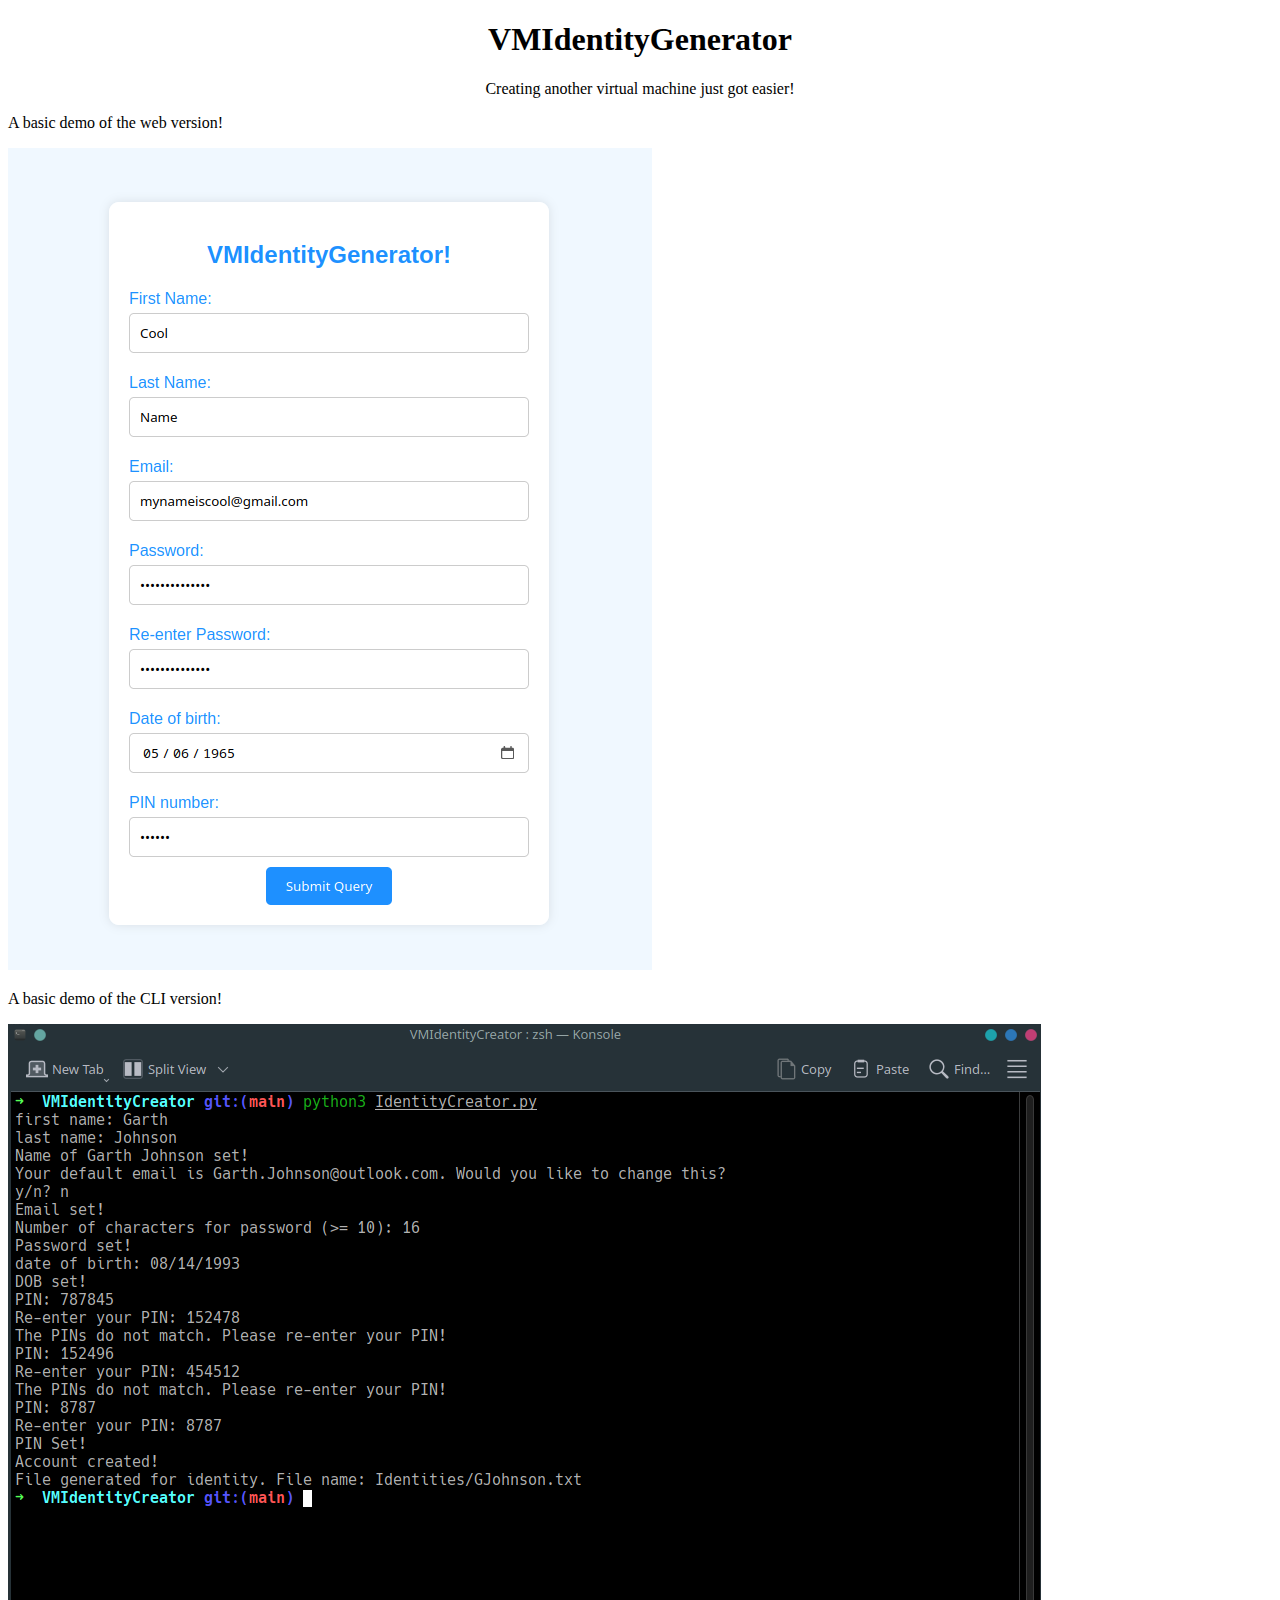
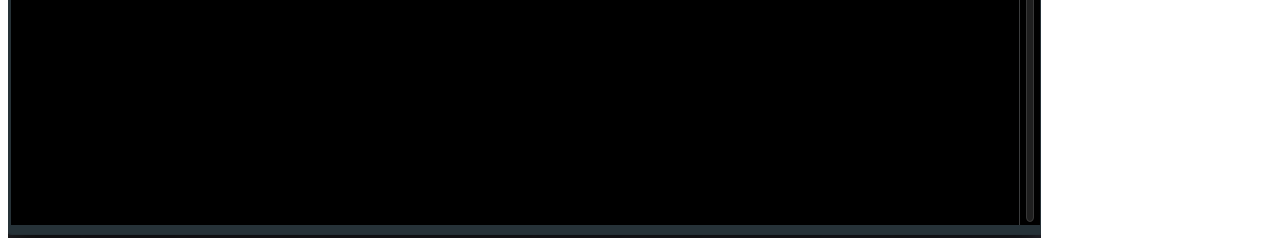
<file: About/index.html>
<!DOCTYPE html>
<html>
  <head>
    <meta charset="utf-9" />
    <title>VMIdentityGenerator</title>

    <style>
      .title {
        text-align: center;
      }
    </style>
  </head>
  <body>
    <div class="title">
      <h1>VMIdentityGenerator</h1>
      <p>Creating another virtual machine just got easier!</p>
    </div>

    <div class="container">
      <p>A basic demo of the web version!</p>
      <img src="./Web_version_example.png" alt="Web example of this program" />
      <br />

      <p>A basic demo of the CLI version!</p>
      <img src="./example.png" alt="Example image for using the application." />
    </div>
  </body>
</html>
</file>
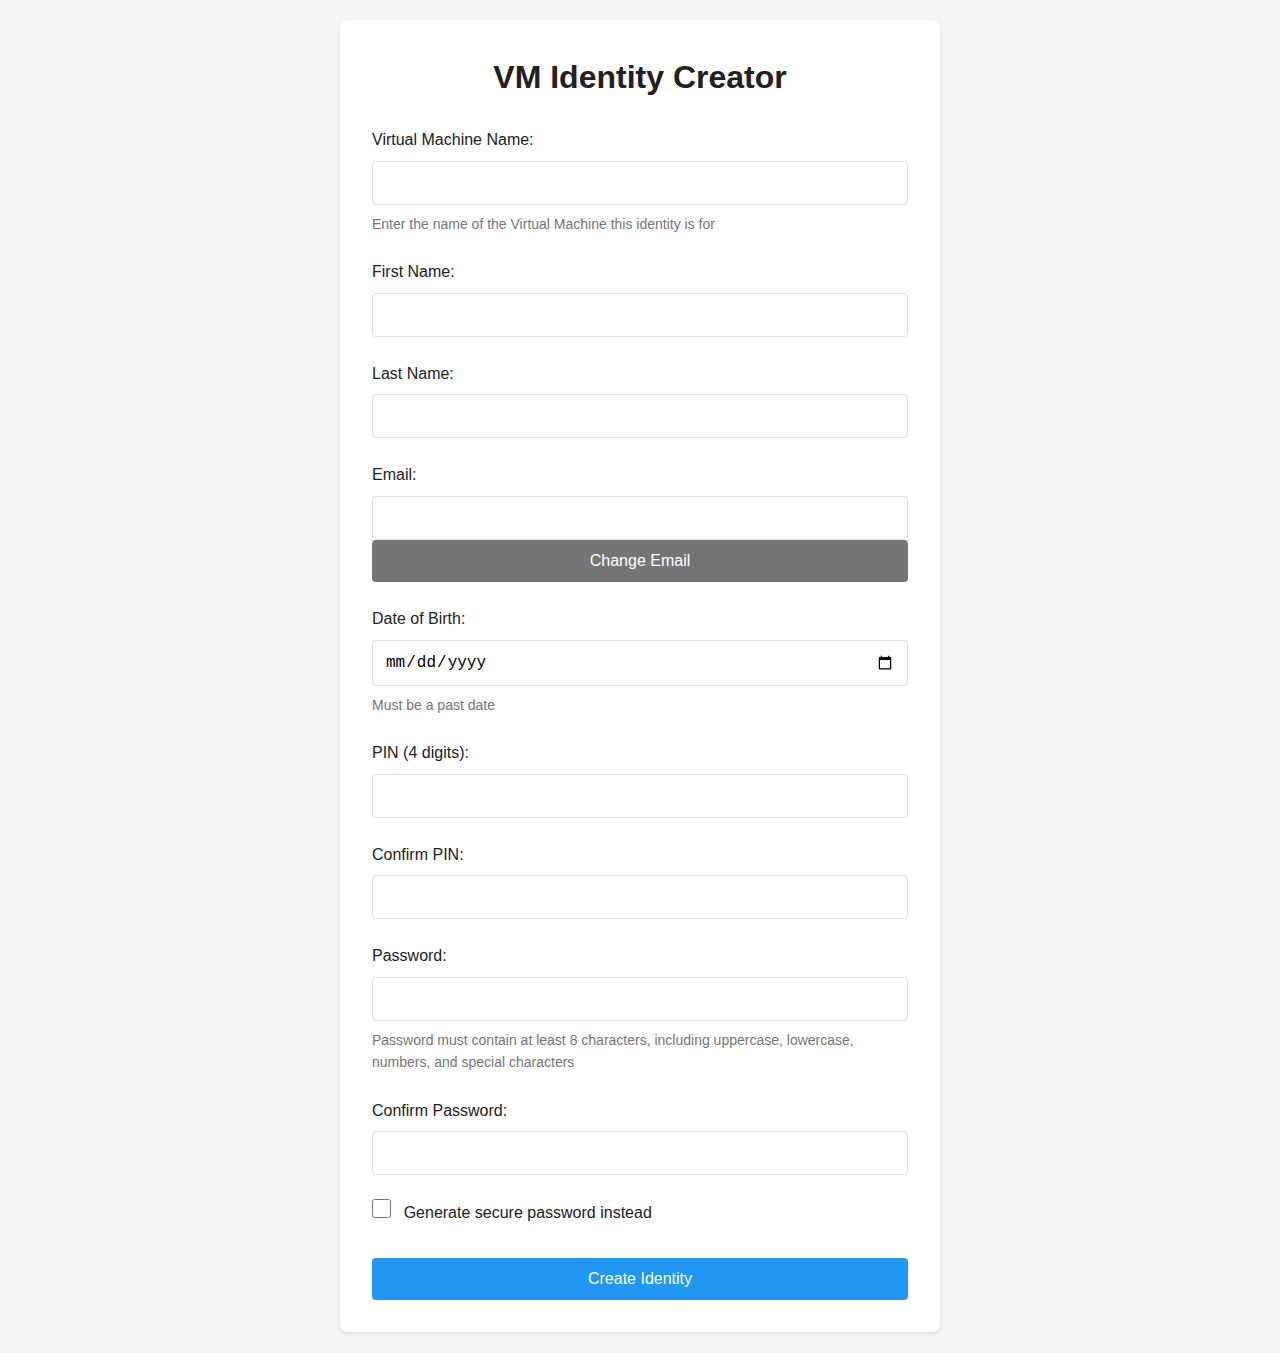
<file: Web Interface/index.html>
<!DOCTYPE html>
<html lang="en">

<head>
  <meta charset="UTF-8">
  <meta name="viewport" content="width=device-width, initial-scale=1.0">
  <meta http-equiv="Content-Security-Policy" content="default-src 'self'; script-src 'self'">
  <meta http-equiv="X-Content-Type-Options" content="nosniff">
  <meta http-equiv="X-Frame-Options" content="DENY">
  <title>VM Identity Creator</title>
  <link rel="stylesheet" href="styles.css">
</head>

<body>
  <div class="container">
    <h1>VM Identity Creator</h1>

    <div id="identityForm">
      <div class="form-group">
        <label for="vmName">Virtual Machine Name:</label>
        <input type="text" id="vmName" maxlength="50" pattern="[A-Za-z0-9\s-]+" required>
        <small class="input-help">Enter the name of the Virtual Machine this identity is for</small>
      </div>

      <div class="form-group">
        <label for="firstName">First Name:</label>
        <input type="text" id="firstName" maxlength="50" pattern="[A-Za-z\s-]+" required>
      </div>

      <div class="form-group">
        <label for="lastName">Last Name:</label>
        <input type="text" id="lastName" maxlength="50" pattern="[A-Za-z\s-]+" required>
      </div>

      <div class="form-group">
        <label for="email">Email:</label>
        <input type="email" id="email" maxlength="100" readonly>
        <button type="button" id="changeEmail" class="secondary-button">Change Email</button>
      </div>

      <div class="form-group">
        <label for="dob">Date of Birth:</label>
        <input type="date" id="dob" required>
        <small class="input-help">Must be a past date</small>
      </div>

      <div class="form-group">
        <label for="pin">PIN (4 digits):</label>
        <input type="password" id="pin" maxlength="4" pattern="\d{4}" inputmode="numeric" autocomplete="new-password"
          required>
      </div>

      <div class="form-group">
        <label for="confirmPin">Confirm PIN:</label>
        <input type="password" id="confirmPin" maxlength="4" pattern="\d{4}" inputmode="numeric"
          autocomplete="new-password" required>
      </div>

      <div class="form-group">
        <label for="password">Password:</label>
        <input type="password" id="password" minlength="8" maxlength="128" autocomplete="new-password" required>
        <small class="password-requirements">
          Password must contain at least 8 characters, including uppercase, lowercase, numbers, and special characters
        </small>
      </div>

      <div class="form-group">
        <label for="confirmPassword">Confirm Password:</label>
        <input type="password" id="confirmPassword" minlength="8" maxlength="128" autocomplete="new-password" required>
      </div>

      <div class="form-group checkbox-group">
        <label>
          <input type="checkbox" id="generatePassword">
          Generate secure password instead
        </label>
      </div>

      <button type="button" id="generateIdentity" class="primary-button">Create Identity</button>
    </div>

    <div id="results" class="hidden">
      <h2>Generated Identity</h2>
      <div id="identityDetails" class="details-panel"></div>
      <div class="button-group">
        <button type="button" id="downloadIdentity" class="download-button">Download Identity File</button>
        <button type="button" id="createNew" class="secondary-button">Create New Identity</button>
      </div>
    </div>
  </div>
  <script src="script.js"></script>
</body>

</html>
</file>
<file: Web Interface/styles.css>
:root {
  /* Color Palette */
  --primary-color: #2196F3;
  --primary-hover: #1976D2;
  --secondary-color: #757575;
  --secondary-hover: #616161;
  --success-color: #4CAF50;
  --success-hover: #45a049;
  --warning-color: #ff9800;
  --warning-hover: #f57c00;
  --error-color: #d32f2f;
  --background-color: #f5f5f5;
  --surface-color: #ffffff;
  --text-primary: #212121;
  --text-secondary: #757575;
  --border-color: #e0e0e0;
  --shadow-color: rgba(0, 0, 0, 0.1);
}

/* Base Styles */
* {
  box-sizing: border-box;
  margin: 0;
  padding: 0;
}

body {
  font-family: -apple-system, BlinkMacSystemFont, 'Segoe UI', Roboto, Oxygen, Ubuntu, Cantarell, sans-serif;
  line-height: 1.6;
  background-color: var(--background-color);
  color: var(--text-primary);
  padding: 20px;
  min-height: 100vh;
}

/* Container */
.container {
  max-width: 600px;
  margin: 0 auto;
  background-color: var(--surface-color);
  padding: 2rem;
  border-radius: 8px;
  box-shadow: 0 2px 4px var(--shadow-color);
}

/* Typography */
h1,
h2 {
  text-align: center;
  margin-bottom: 1.5rem;
  color: var(--text-primary);
}

h1 {
  font-size: 2rem;
  font-weight: 600;
}

h2 {
  font-size: 1.5rem;
  font-weight: 500;
}

/* Form Elements */
.form-group {
  margin-bottom: 1.5rem;
}

label {
  display: block;
  margin-bottom: 0.5rem;
  font-weight: 500;
  color: var(--text-primary);
}

input[type="text"],
input[type="email"],
input[type="password"],
input[type="date"] {
  width: 100%;
  padding: 0.75rem;
  border: 1px solid var(--border-color);
  border-radius: 4px;
  font-size: 1rem;
  transition: border-color 0.3s ease, box-shadow 0.3s ease;
}

input:focus {
  outline: none;
  border-color: var(--primary-color);
  box-shadow: 0 0 0 3px rgba(33, 150, 243, 0.1);
}

input:disabled {
  background-color: var(--background-color);
  cursor: not-allowed;
}

input[type="password"] {
  font-family: -apple-system, BlinkMacSystemFont, 'Segoe UI', Roboto, sans-serif;
  letter-spacing: 0.1em;
}

.checkbox-group {
  display: flex;
  align-items: center;
  gap: 0.5rem;
}

input[type="checkbox"] {
  width: 1.2rem;
  height: 1.2rem;
  margin-right: 0.5rem;
}

/* Helper Text */
.input-help,
.password-requirements {
  display: block;
  font-size: 0.875rem;
  color: var(--text-secondary);
  margin-top: 0.5rem;
}

.password-error {
  color: var(--error-color);
  font-size: 0.875rem;
  margin-top: 0.5rem;
}

/* Buttons */
button {
  width: 100%;
  padding: 0.75rem 1rem;
  border: none;
  border-radius: 4px;
  cursor: pointer;
  font-size: 1rem;
  font-weight: 500;
  transition: background-color 0.3s ease, transform 0.1s ease;
}

button:hover {
  transform: translateY(-1px);
}

button:active {
  transform: translateY(0);
}

.primary-button {
  background-color: var(--primary-color);
  color: white;
}

.primary-button:hover {
  background-color: var(--primary-hover);
}

.secondary-button {
  background-color: var(--secondary-color);
  color: white;
}

.secondary-button:hover {
  background-color: var(--secondary-hover);
}

.download-button {
  background-color: var(--success-color);
  color: white;
}

.download-button:hover {
  background-color: var(--success-hover);
}

/* Results Panel */
.details-panel {
  background-color: var(--background-color);
  padding: 1rem;
  border-radius: 4px;
  margin: 1rem 0;
  font-family: monospace;
  white-space: pre-line;
  line-height: 1.8;
}

.button-group {
  display: flex;
  flex-direction: column;
  gap: 1rem;
  margin-top: 1.5rem;
}

/* Utility Classes */
.hidden {
  display: none;
}

/* Responsive Design */
@media (max-width: 640px) {
  body {
    padding: 10px;
  }

  .container {
    padding: 1rem;
  }

  h1 {
    font-size: 1.75rem;
  }

  h2 {
    font-size: 1.25rem;
  }

  input[type="text"],
  input[type="email"],
  input[type="password"],
  input[type="date"],
  button {
    padding: 0.625rem;
  }
}

/* Print Styles */
@media print {
  body {
    background: none;
    padding: 0;
  }

  .container {
    box-shadow: none;
    padding: 0;
  }

  button {
    display: none;
  }
}
</file>
